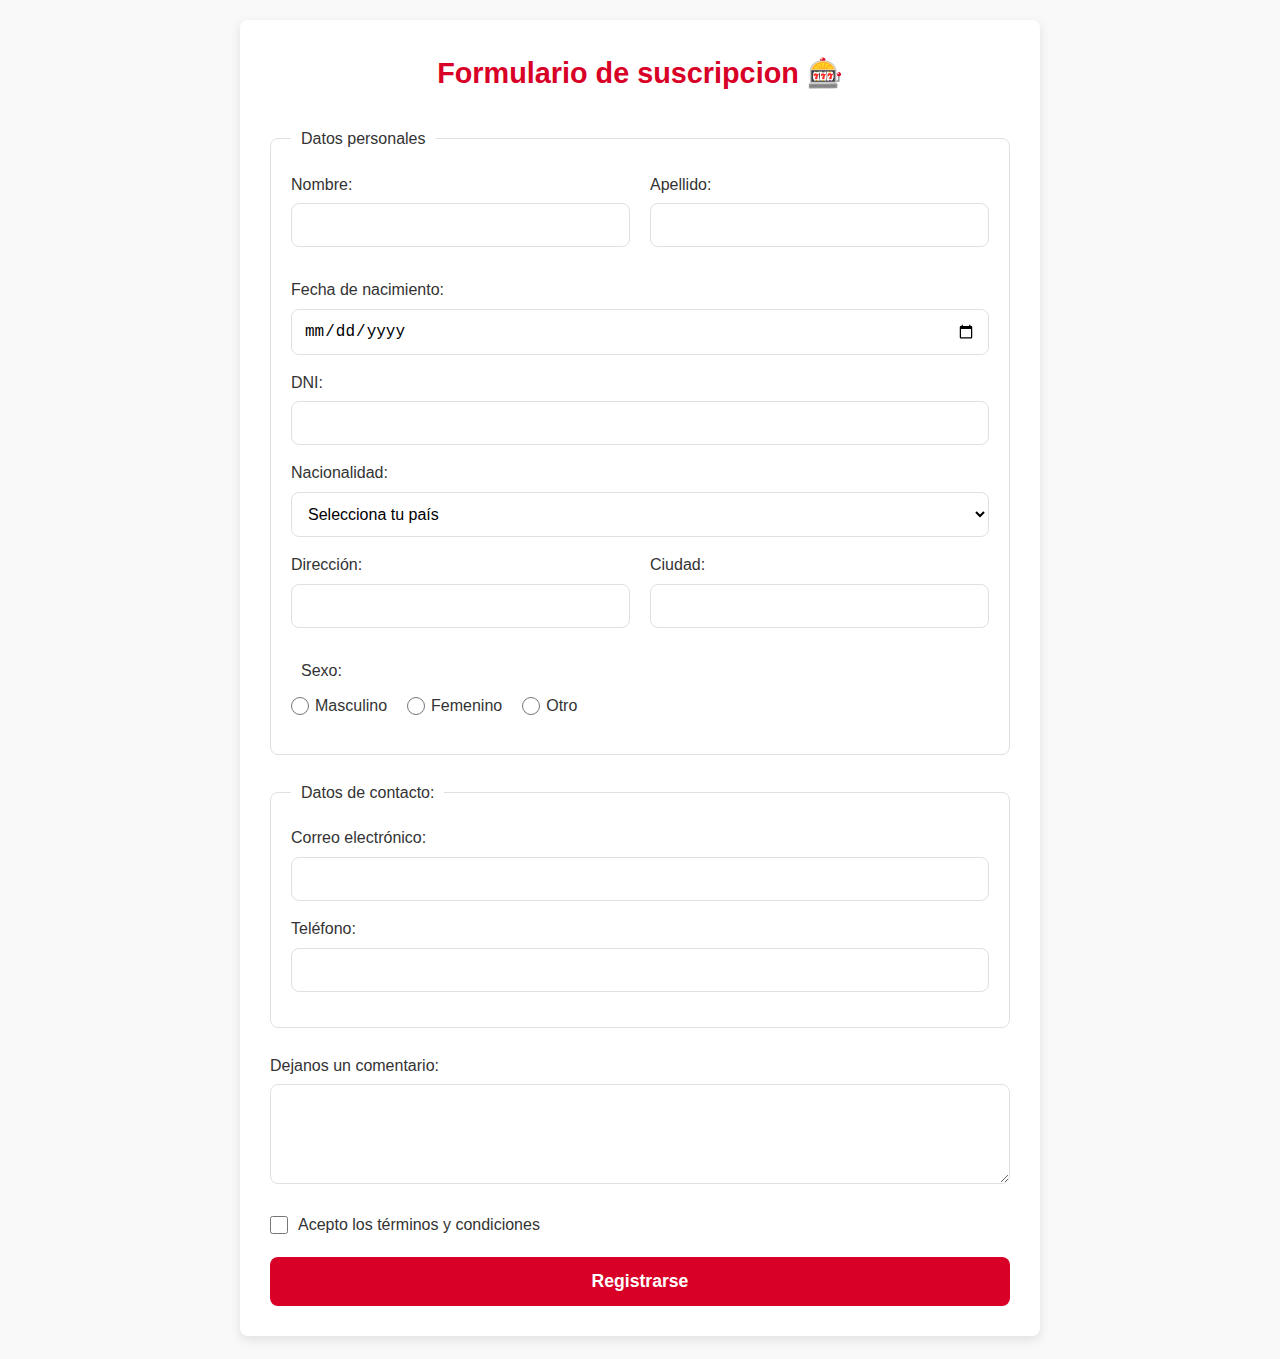
<file: formulario.html>
<!DOCTYPE html>
<html lang="en">
<head>
    <meta charset="UTF-8">
    <meta name="viewport" content="width=device-width, initial-scale=1.0">
    <title>Suscripcion</title>
    <link rel="stylesheet" href="style_formulario.css">
    <link rel="shortcut icon" href="assets/icono_clarin.ico">
    
</head>
<body>
    <div class="container">
        <section class="form-container">
            <h2 class="form-title">Formulario de suscripcion 🎰</h2>
            <form action="https://httpbin.org/post" method="post" target="_blank" class="registration-form">
                <fieldset class="form-fieldset">
                    <legend class="fieldset-legend">Datos personales</legend>

                    <div class="form-row">
                        <div class="form-group">
                            <label for="nombre">Nombre:</label>
                            <input type="text" id="nombre" name="nombre" required>
                            <small id="error-nombre" class="error-text"></small>
                        </div>
                        <div class="form-group">
                            <label for="apellido">Apellido:</label>
                            <input type="text" id="apellido" name="apellido" required>
                            <small id="error-apellido" class="error-text"></small>
                        </div>
                    </div>

                    <div class="form-group">
                        <label for="fecha_nacimiento">Fecha de nacimiento:</label>
                        <input type="date" id="fecha_nacimiento" name="fecha_nacimiento" required>
                        <small id="error-fecha" class="error-text"></small>
                    </div>

                    <div class="form-group">
                        <label for="dni">DNI:</label>
                        <input type="text" id="dni" name="dni" required>
                        <small id="error-dni" class="error-text"></small>
                    </div>

                    <div class="form-group">
                        <label for="pais">Nacionalidad:</label>
                        <select name="pais" id="pais" required>
                            <option value="" disabled selected>Selecciona tu país</option>
                            <option value="argentina">Argentina</option>
                            <option value="uruguay">Uruguay</option>
                            <option value="paraguay">Paraguay</option>
                            <option value="chile">Chile</option>
                            <option value="brasil">Brasil</option>
                            <option value="peru">Perú</option>
                            <option value="colombia">Colombia</option>
                            <option value="venezuela">Venezuela</option>
                            <option value="ecuador">Ecuador</option>
                            <option value="bolivia">Bolivia</option>
                            <option value="chile">Chile</option>
                        </select>
                    </div>

                    <div class="form-row">
                        <div class="form-group">
                            <label for="direccion">Dirección:</label>
                            <input type="text" id="direccion" name="direccion" required>
                            <small id="error-direccion" class="error-text"></small>
                        </div>
                        <div class="form-group">
                            <label for="ciudad">Ciudad:</label>
                            <input type="text" id="ciudad" name="ciudad" required>
                            <small id="error-ciudad" class="error-text"></small>
                        </div>
                    </div>

                    <fieldset class="radio-fieldset">
                        <legend class="fieldset-legend">Sexo:</legend>
                        <div class="radio-group">
                            <div class="radio-option">
                                <input type="radio" id="masculino" name="sexo" value="masculino" required>
                                <label for="masculino">Masculino</label>
                            </div>
                            <div class="radio-option">
                                <input type="radio" id="femenino" name="sexo" value="femenino" required>
                                <label for="femenino">Femenino</label>
                            </div>
                            <div class="radio-option">
                                <input type="radio" id="otro" name="sexo" value="otro" required>
                                <label for="otro">Otro</label>
                            </div>
                        </div>
                    </fieldset>
                </fieldset>

                <fieldset class="form-fieldset">
                    <legend class="fieldset-legend">Datos de contacto:</legend>

                    <div class="form-group">
                        <label for="email">Correo electrónico:</label>
                        <input type="email" id="email" name="email" required>
                        <small id="error-email" class="error-text"></small>
                    </div>

                    <div class="form-group">
                        <label for="telefono">Teléfono:</label>
                        <input type="tel" id="telefono" name="telefono" required>
                        <small id="error-tel" class="error-text"></small>
                    </div>
                </fieldset>

                <div class="form-group">
                    <label for="comentario">Dejanos un comentario:</label>
                    <textarea name="comentario" id="comentario" rows="4"></textarea>
                </div>

                <div class="checkbox-group">
                    <input type="checkbox" id="terminos" name="terminos" required>
                    <label for="terminos">Acepto los términos y condiciones</label>
                </div>

                <button type="submit" class="submit-button">Registrarse</button>
            </form>
        </section>
    </div>

    <div id="modal" class="modal hidden">
        <div class="modal-content">
            <span class="modal-close">&times;</span>
            <p id="modal-message"></p>
        </div>
    </div>


    <script src="/js/script_formulario.js"></script>
</body>
</html>
</file>
<file: style_formulario.css>
/* Variables globales del documento */
:root {
    --primary-color: #d80026;
    --primary-hover: #b30020;
    --secondary-color: #333;
    --light-gray: #f5f5f5;
    --medium-gray: #e0e0e0;
    --dark-gray: #666;
    --border-radius: 8px;
    --box-shadow: 0 4px 12px rgba(0, 0, 0, 0.1);
    --transition: all 0.3s ease;
}
  
* {
    margin: 0;
    padding: 0;
    box-sizing: border-box;
}
  
body {
    font-family: 'Arial', sans-serif;
    font-weight: lighter;
    background-color: #f9f9f9;
    color: var(--secondary-color);
    line-height: 1.6;
}
  
/* Contenedor principal */
.container {
    display: flex;
    justify-content: center;
    align-items: center;
    min-height: 100vh;
    padding: 20px;
}
  
/* Contenedor del formulario */
.form-container {
    background-color: white;
    border-radius: var(--border-radius);
    box-shadow: var(--box-shadow);
    width: 100%;
    max-width: 800px;
    padding: 30px;
}
  
/* Título del formulario */
.form-title {
    font-weight: bold;
    color: var(--primary-color);
    text-align: center;
    margin-bottom: 30px;
    font-size: 1.8rem;
}
  
/* Estilos para fieldset de sexo */
.form-fieldset {
    border: 1px solid var(--medium-gray);
    border-radius: var(--border-radius);
    padding: 20px;
    margin-bottom: 25px;
}

.fieldset-legend {
    padding: 0 10px;
    color: var(--secondary-color);
}
  
/* Filas de formulario (para inputs en línea) */
.form-row {
    display: flex;
    gap: 20px;
    margin-bottom: 15px;
}
  
.form-row .form-group {
    flex: 1;
}
  
/* Grupos de formulario */
.form-group {
    margin-bottom: 15px;
}
  
/* Etiquetas */
label {
    display: block;
    margin-bottom: 6px;
    font-weight: lighter;
}
  
/* Inputs, selects y textareas. Manejo del focus */
input[type="text"], input[type="email"], input[type="tel"], input[type="date"], select, textarea {
    width: 100%;
    padding: 12px;
    border: 1px solid var(--medium-gray);
    border-radius: var(--border-radius);
    background-color: white;
    font-size: 1rem;
    font-weight: lighter;
    transition: var(--transition);
}
  
input[type="text"]:focus, input[type="email"]:focus, input[type="tel"]:focus, input[type="date"]:focus, select:focus, textarea:focus {
    outline: none;
    border-color: var(--primary-color);
    box-shadow: 0 0 0 2px rgba(216, 0, 38, 0.2);
}
  
/* Grupo de radio buttons */
.radio-fieldset {
    border: none;
    margin: 15px 0;
    padding: 0;
}
  
.radio-group {
    display: flex;
    gap: 20px;
    margin-top: 10px;
}
  
.radio-option {
    display: flex;
    align-items: center;
    gap: 6px;
}
  
.radio-option label {
    margin-bottom: 0;
}
  
/* Checkbox */
.checkbox-group {
    display: flex;
    align-items: center;
    gap: 10px;
    margin: 20px 0;
}
  
.checkbox-group label {
    margin-bottom: 0;
}

/* Botón de envío */
.submit-button {
    display: block;
    width: 100%;
    padding: 14px;
    background-color: var(--primary-color);
    color: white;
    border: none;
    border-radius: var(--border-radius);
    font-size: 1.1rem;
    font-weight: bold;
    cursor: pointer;
    transition: var(--transition);
    margin-top: 20px;
}
  
.submit-button:hover {
    background-color: var(--primary-hover);
    transform: translateY(-2px);
}
  
.submit-button:active {
    transform: translateY(0);
}
  
/* Estilos para inputs de tipo radio y checkbox */
input[type="radio"], input[type="checkbox"] {
    accent-color: var(--primary-color);
    width: 18px;
    height: 18px;
    cursor: pointer;
}
  
/* Estilos para textarea */
textarea {
    resize: vertical;
    min-height: 100px;
}

/* Estilos para mensajes de error */
input.error {
    border: 2px solid red;
    background-color: #ffe6e6;
}

small.error-text {
    color:rgb(255, 53, 53);
    display: none;
    font-size: 0.9rem;
}

/* Estilos para mensajes de éxito */
.modal {
    position: fixed;
    inset: 0;
    background: rgba(0, 0, 0, 0.55);
    display: flex;
    justify-content: center;
    align-items: center;
    z-index: 9999;
    transition: all 0.3s ease;
    font-family: Arial, sans-serif;
}

.modal-content {
    background: #fff;
    border-radius: 12px;
    padding: 2rem 1.5rem;
    max-width: 450px;
    width: 90%;
    text-align: center;
    box-shadow: 0 10px 25px rgba(0, 0, 0, 0.25);
    position: relative;
    border: 3px solid transparent;
    transition: border-color 0.3s ease;
}

.modal-success {
    border-color: #28a745; /* verde */
}

.modal-error {
    border-color: #dc3545; /* rojo */
}

.modal-content p {
    font-size: 1.1rem;
    color: #333;
    margin: 0;
}

.modal-close {
    position: absolute;
    top: 0.75rem;
    right: 1rem;
    font-size: 1.5rem;
    font-weight: bold;
    color: #aaa;
    cursor: pointer;
    transition: color 0.2s ease;
}

.modal-close:hover {
    color: #333;
}

.hidden {
    display: none;
}


/* Estilos responsivos generales */
@media (max-width: 768px) {
    .form-row {
      flex-direction: column;
      gap: 15px;
    }
    
    .form-container {
      padding: 20px;
    }
    
    .radio-group {
      flex-direction: column;
      gap: 10px;
    }
}
  
@media (max-width: 480px) {
    .form-fieldset {
      padding: 15px;
    }
    
    .form-title {
      font-size: 1.5rem;
    }
    
    input[type="text"],
    input[type="email"],
    input[type="tel"],
    input[type="date"],
    select,
    textarea {
      padding: 10px;
    }
}
</file>
